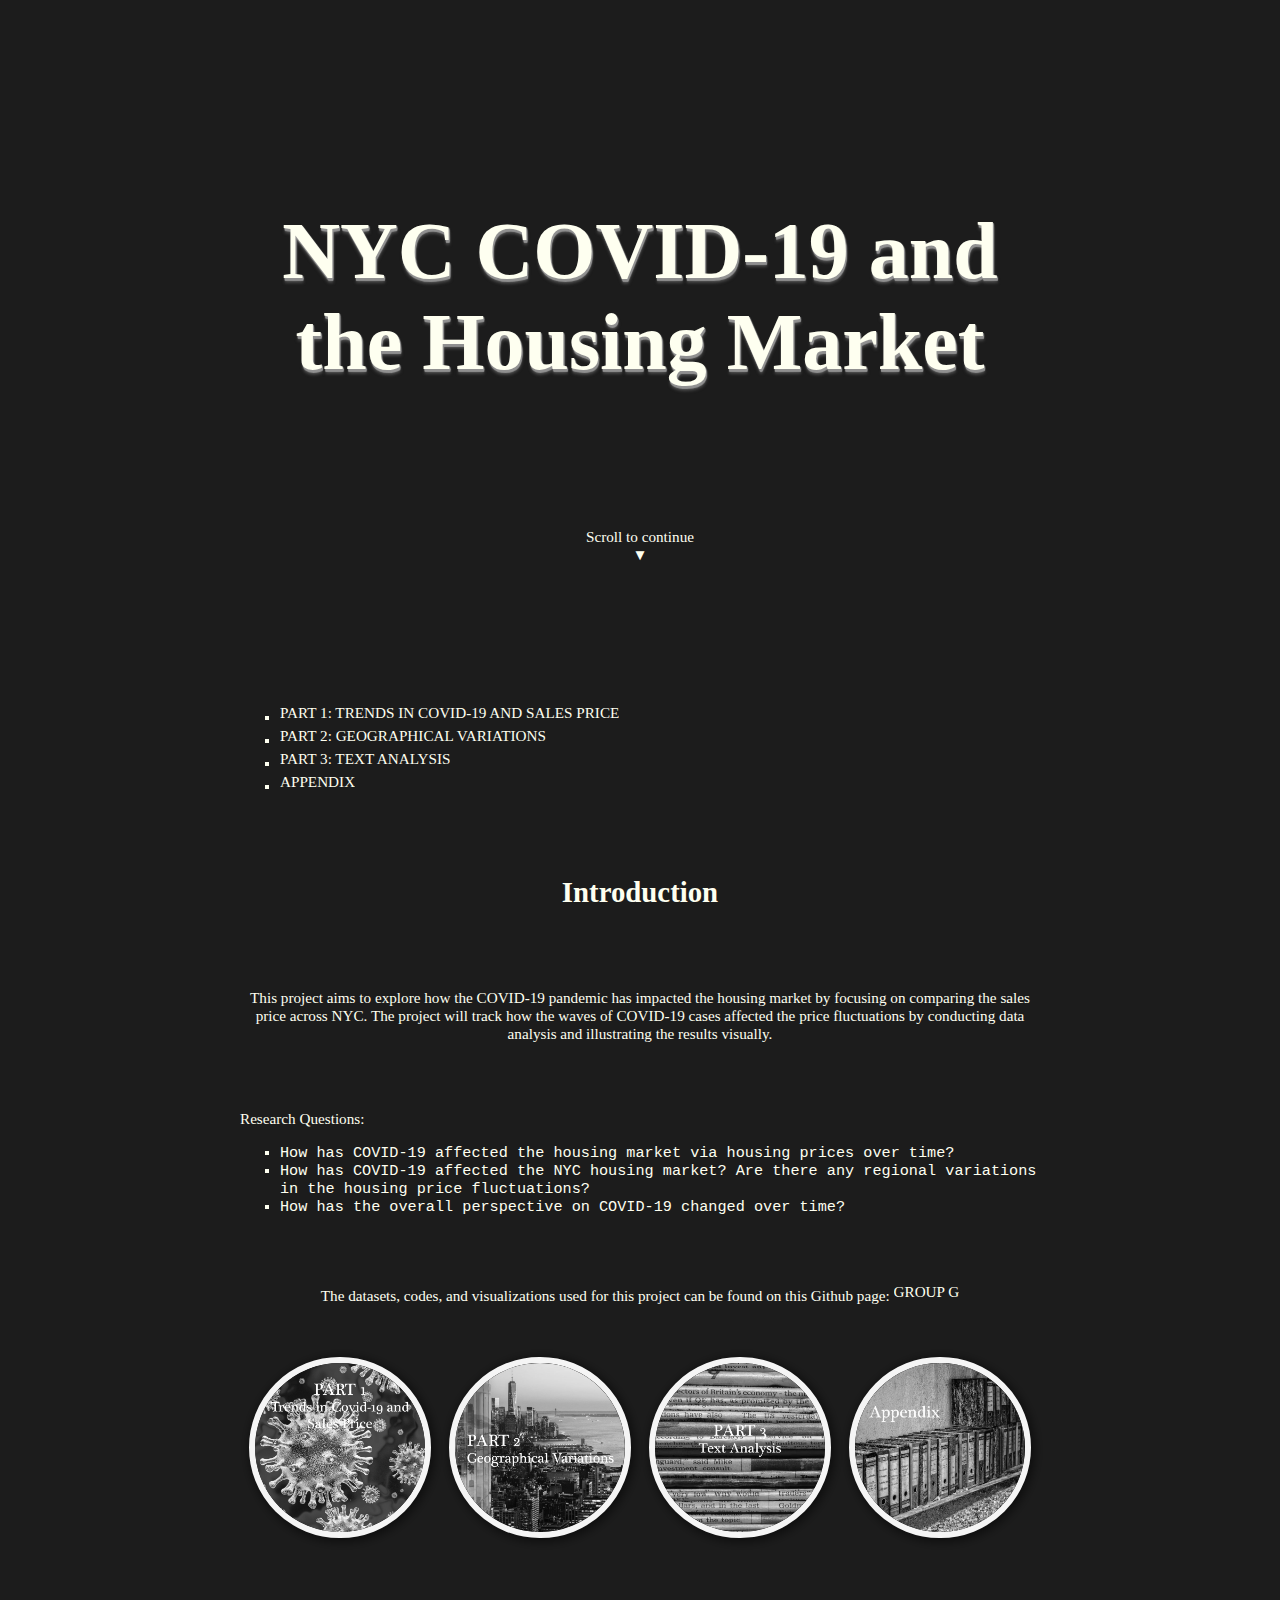
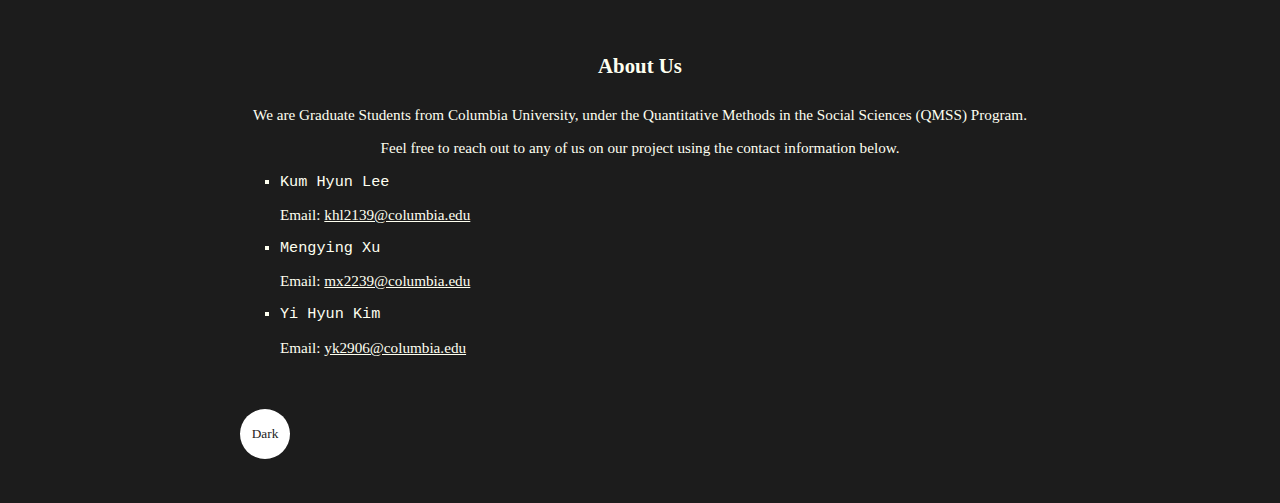
<file: index.html>
<!DOCTYPE html>
<html lang="en">
  <head>
    <meta charset="utf-8">
    <meta http-equiv="X-UA-Compatible" content="IE=edge">
    <meta name="viewport" content="width=device-width, initial-scale=1.0">
    <title>NYC COVID-19 and the Housing Market</title>
    <link rel="stylesheet" href="styles.css">    
  </head><br>
  </br><br></br><br></br><br></br>
  <body class = "dark-theme">
    <div id="page-wrap" class="disable-select">
    <h1 style="text-align: center">NYC COVID-19 and the Housing Market</h1><br></br><br></br>
    <p style="text-align:center">Scroll to continue<br>▼</p><br></br><br></br><br></br>
    <ol>
      <li class="list"><a href="part1.html" class="button" id="style-2" data-replace="Part 1: Trends in COVID-19 and Sales Price"><span>Part 1: Trends in Covid-19 and Sales Price</span></a></li>
      <li class="list"><a href="part2.html" class="button" id="style-2" data-replace="Part 2: Geographical Variations"><span>Part 2: Geographical Variations</span></a></li>
      <li class="list"><a href="part3.html" class="button" id="style-2" data-replace="Part 3: Text Analysis"><span>Part 3: Text Analysis</span></a></li>
      <li class="list"><a href="part4.html" class="button" id="style-2" data-replace="Appendix"><span>Appendix</span></a></li>
    </ol>
    <br></br><h3 style="text-align: center">Introduction</h3><br></br>
    <p style="text-align: center">This project aims to explore how the COVID-19 pandemic has impacted the housing market by focusing on comparing the sales price across NYC. The project will track how the waves of COVID-19 cases affected the price fluctuations by conducting data analysis and illustrating the results visually.</p><br></br>
    <p>Research Questions:</p>
    <ul>
        <li class="list">How has COVID-19 affected the housing market via housing prices over time?</li>
        <li class="list">How has COVID-19 affected the NYC housing market? Are there any regional variations in the housing price fluctuations?</li>
        <li class="list">How has the overall perspective on COVID-19 changed over time?</li>
    </ul>
    <br></br>
    <p style="text-align: center">The datasets, codes, and visualizations used for this project can be found on this Github page: <a href="https://github.com/QMSS-G5063-2022/Group_G_Covid_Housing_Prices" class="button" id="style-2" data-replace="Group G"><span>Group G</span></a></p>
    <br></br>
    <center><div class="row">
      <div class="column">
        <a href="part1.html"><div class="container"><img src="Visualizations/tn1-01.png" width="85%"></div></a>
      </div>
      <div class="column">
        <a href="part2.html"><div class="container"><img src="Visualizations/tn2-01.png" width="85%"></div></a>
      </div>
      <div class="column">
        <a href="part3.html"><div class="container"><img src="Visualizations/tn3-01.png" width="85%"></div></a>
      </div>
      <div class="column">
        <a href="part4.html"><div class="container"><img src="Visualizations/tn4-01.png" width="85%"></div></a>
      </div>
    </div></center>
    <br></br><br></br>
    <h4 style="text-align: center">About Us</h4>
    <p style="text-align: center">We are Graduate Students from Columbia University, under the Quantitative Methods in the Social Sciences (QMSS) Program.</p>
    <p style="text-align: center">Feel free to reach out to any of us on our project using the contact information below.</p>
    <ul>
    <li class="list">Kum Hyun Lee</li>
    <p>Email: <a href="mailto:khl2139@columbia.edu">khl2139@columbia.edu</a></p>
    <li class="list">Mengying Xu</li>
    <p>Email: <a href="mailto:mx2238@columbia.edu">mx2239@columbia.edu</a></p>
    <li class="list">Yi Hyun Kim</li>
    <p>Email: <a href="mailto:yk2906@columbia.edu">yk2906@columbia.edu</a></p>
    </ul>
    <br></br>
    <div>
        <button class="btn">Dark</button>
      </div>
    <script src="config.js"></script>
    <noscript>You need to enable JavaScript to view the full site.</noscript>
    </div>
  </body><br></br>
</html>
</file>
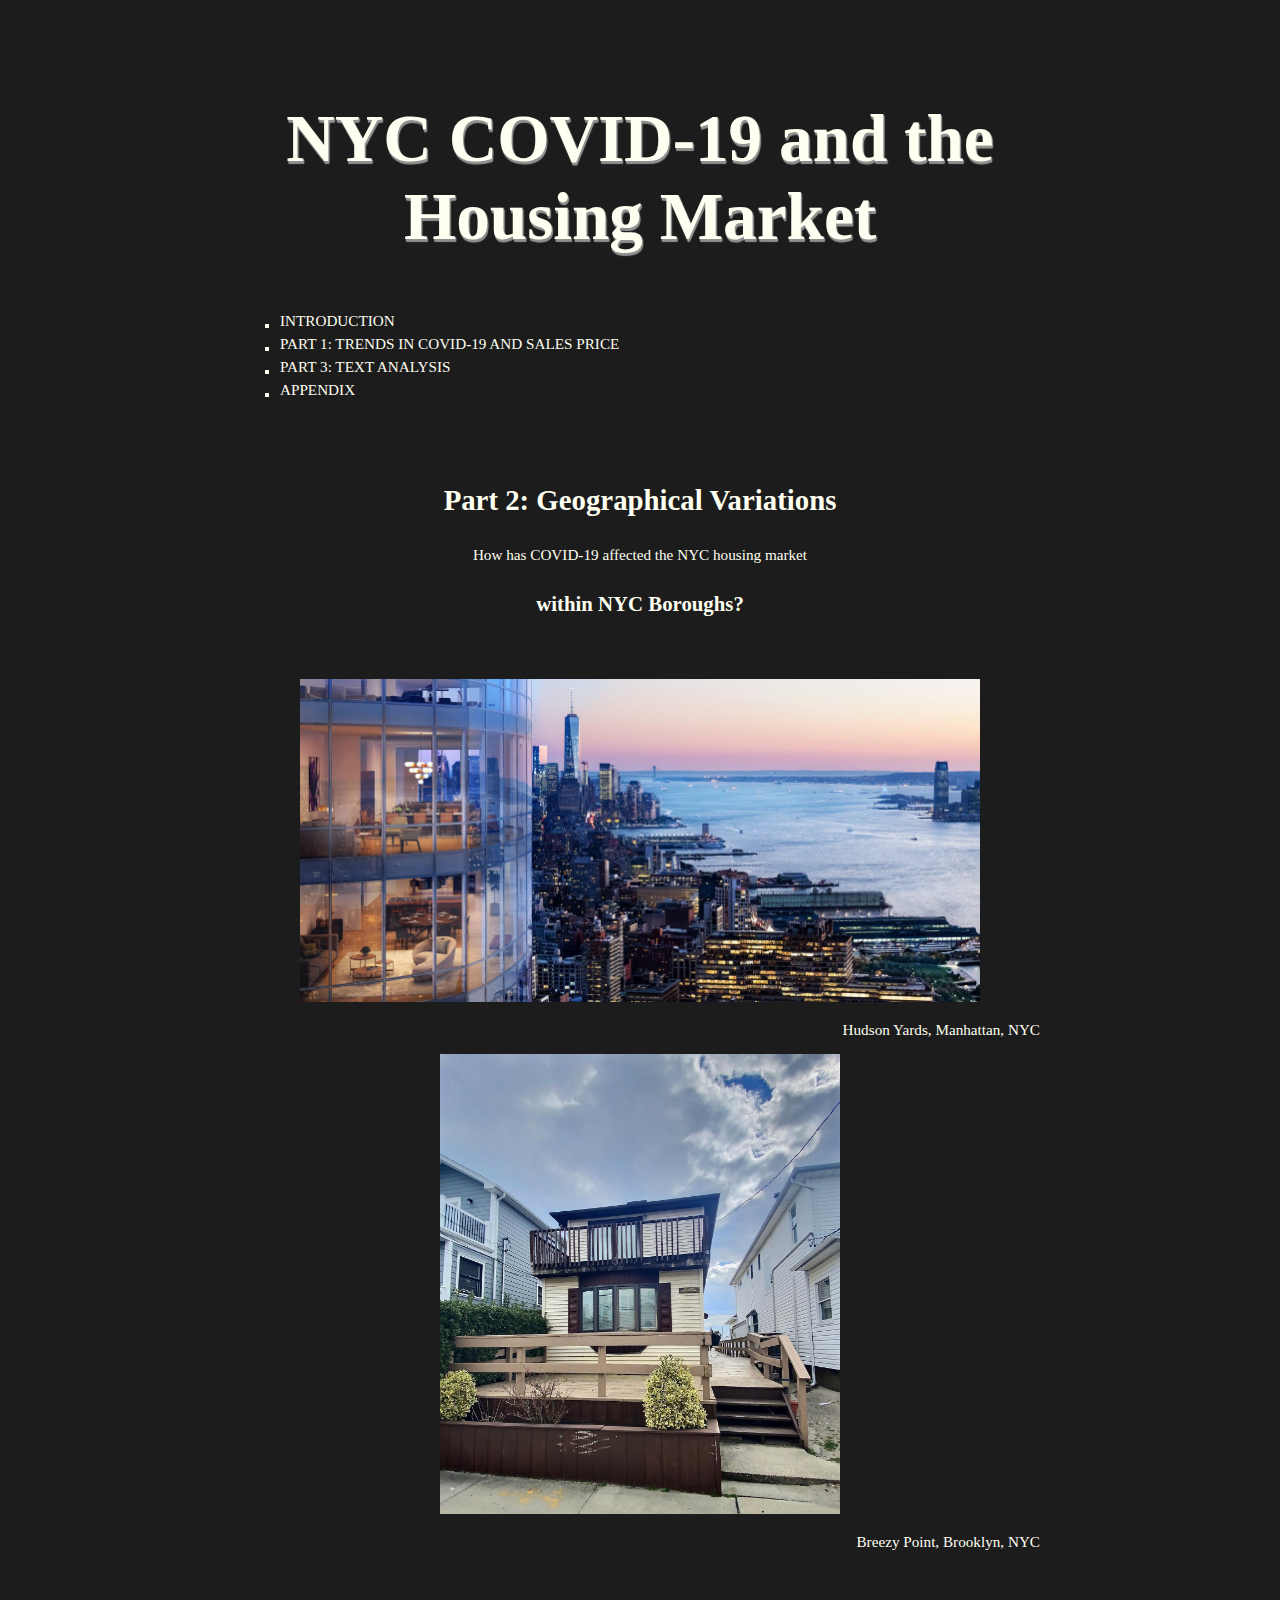
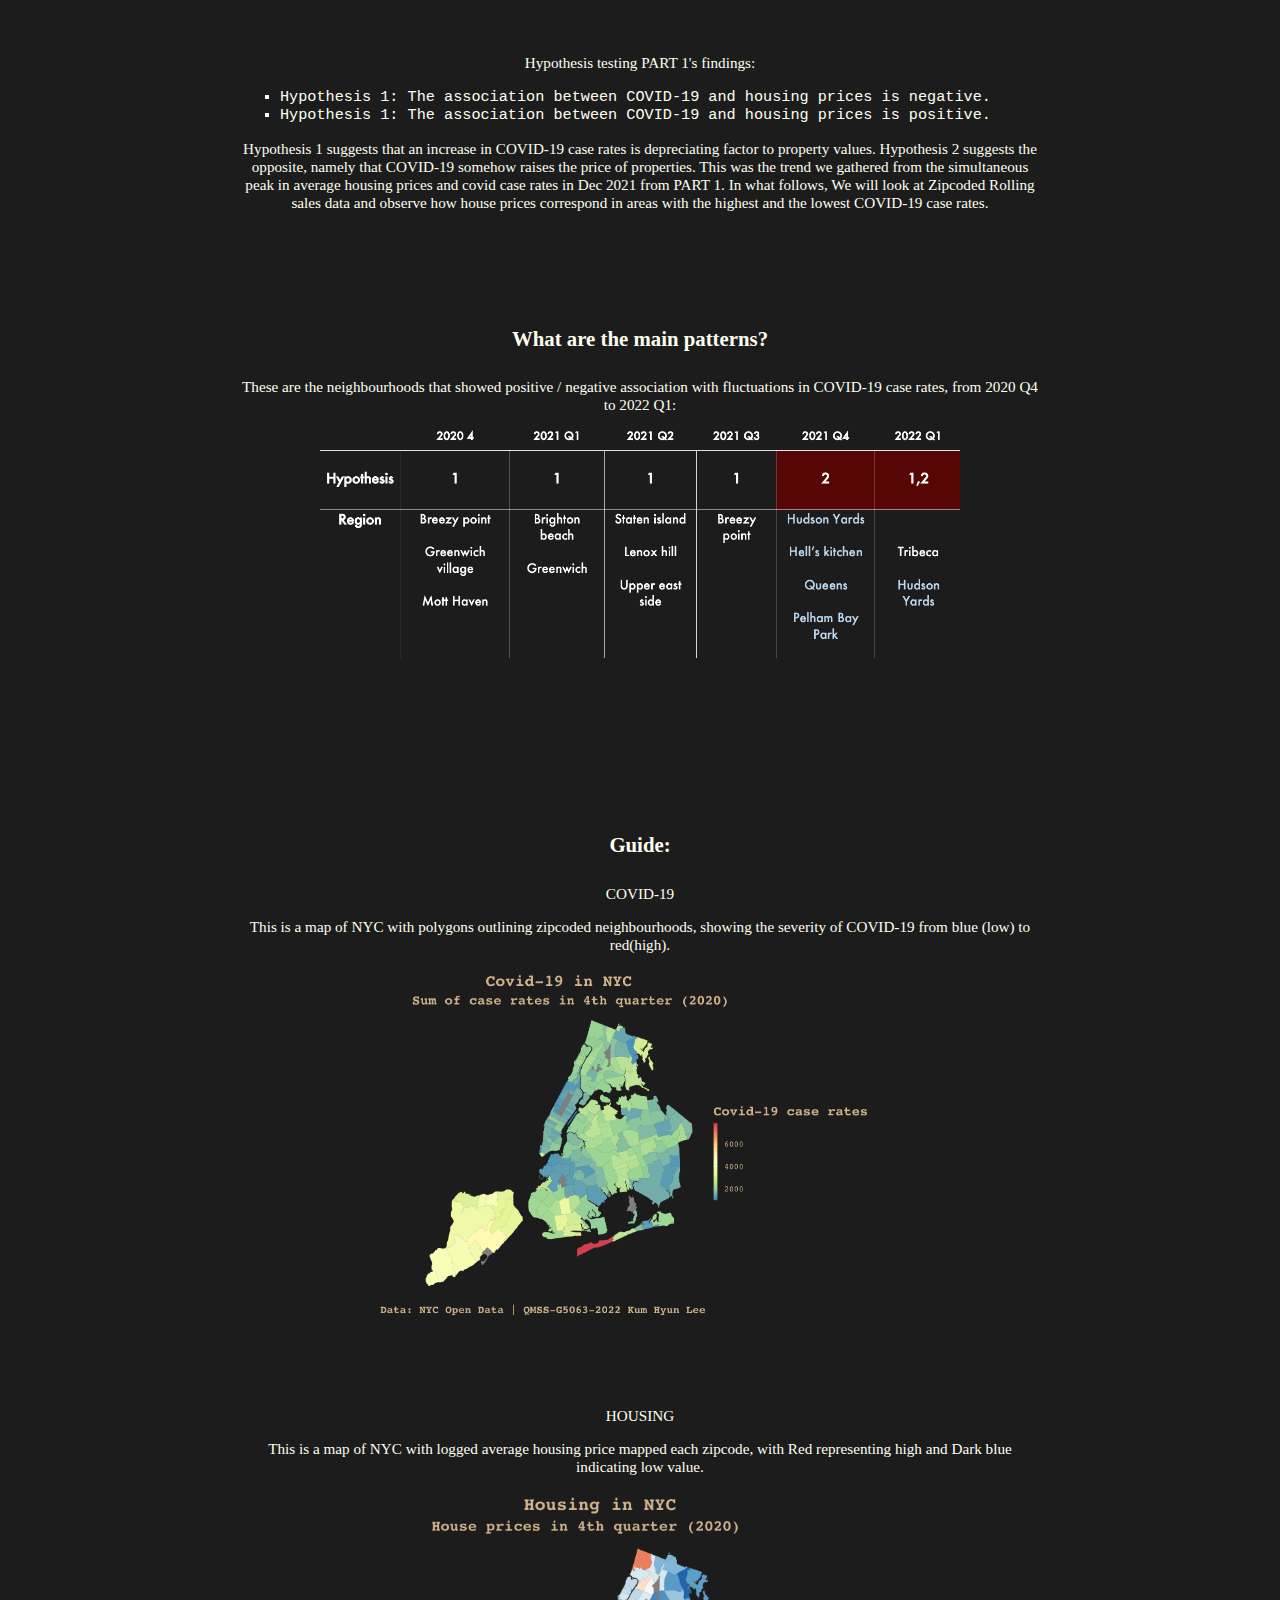
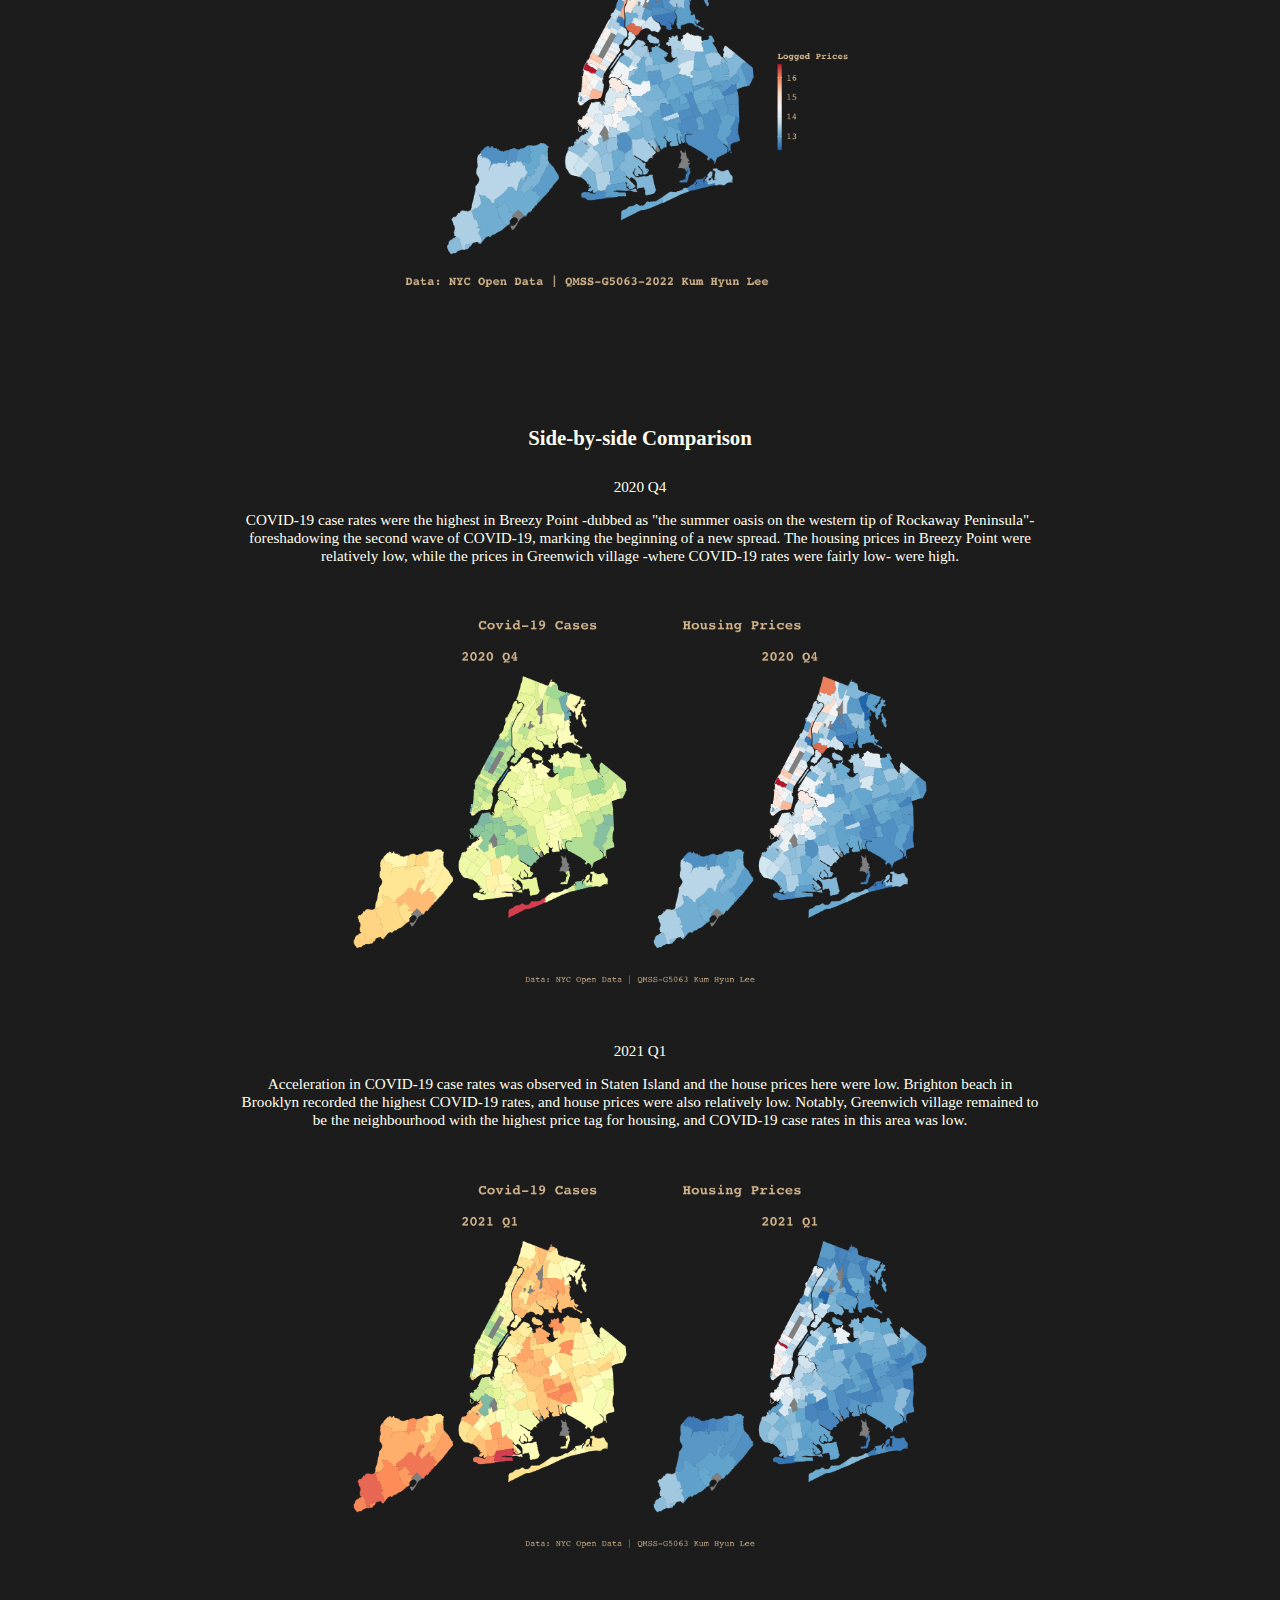
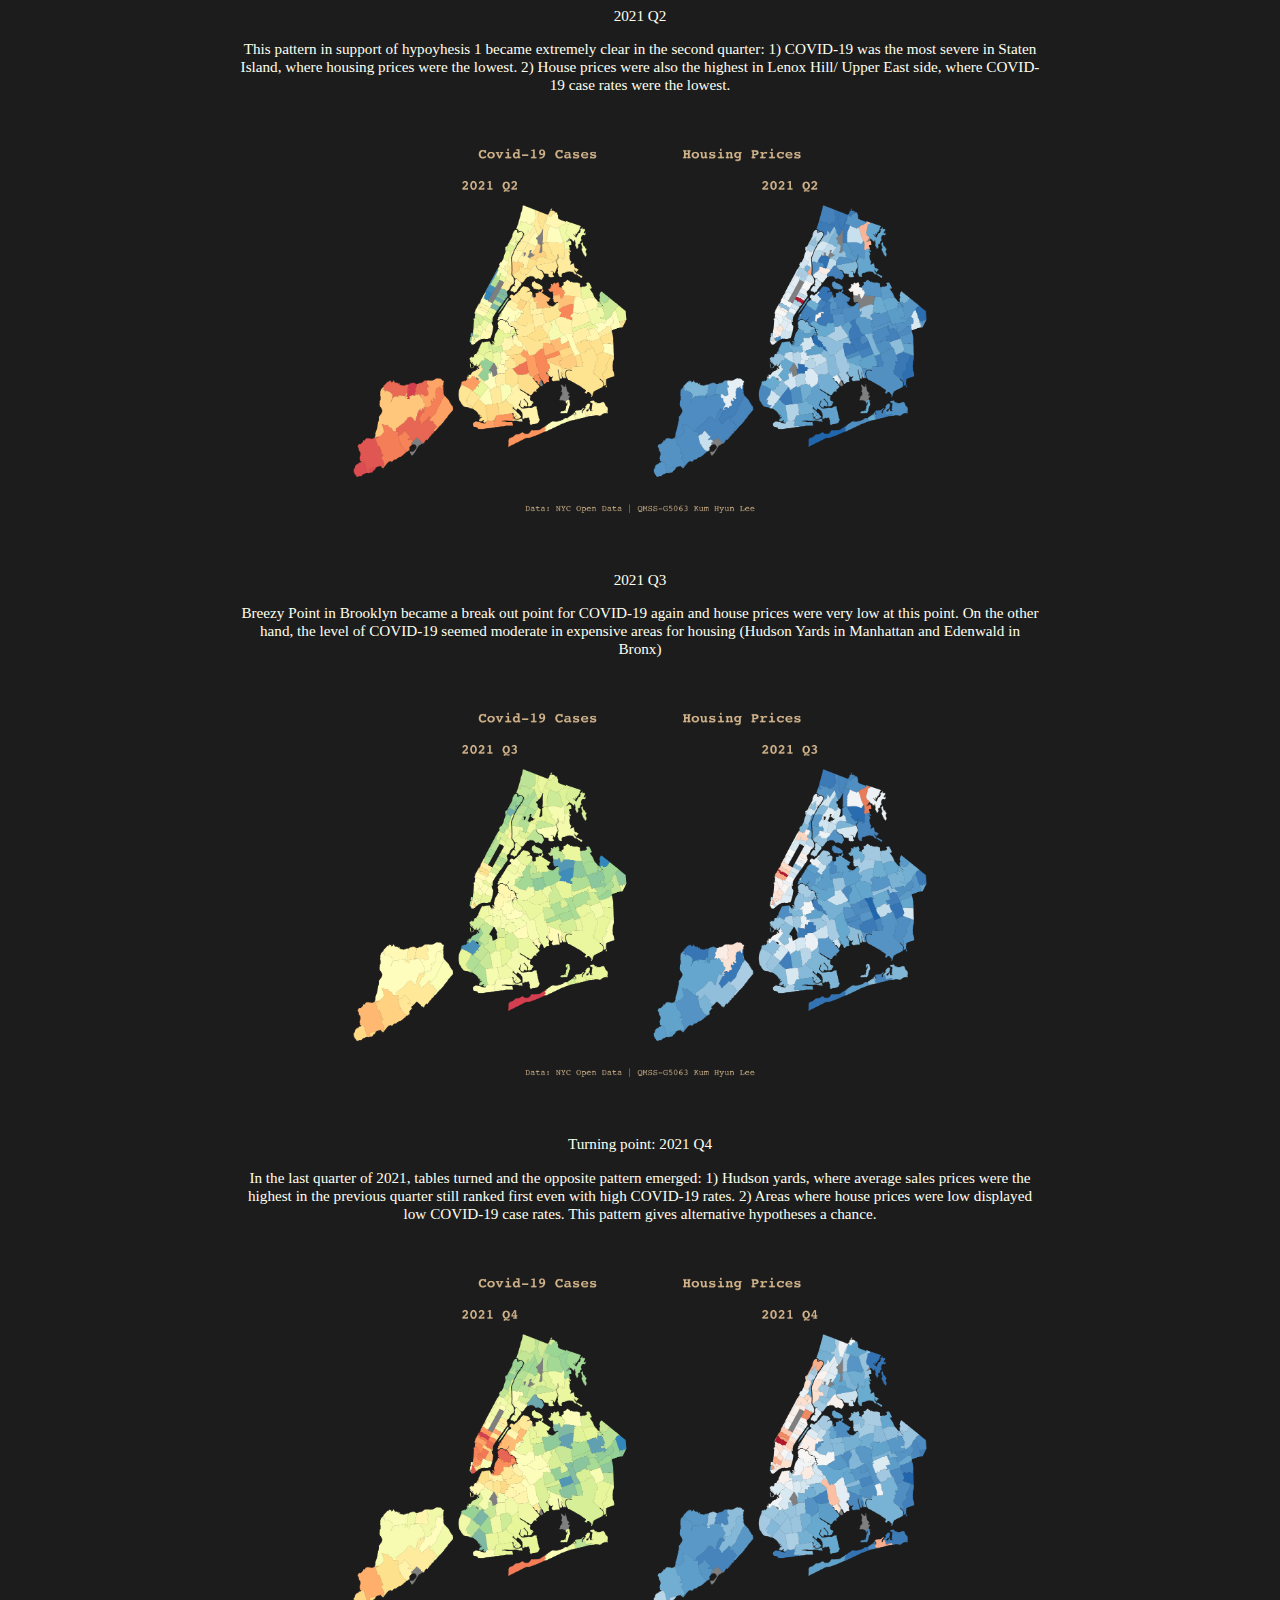
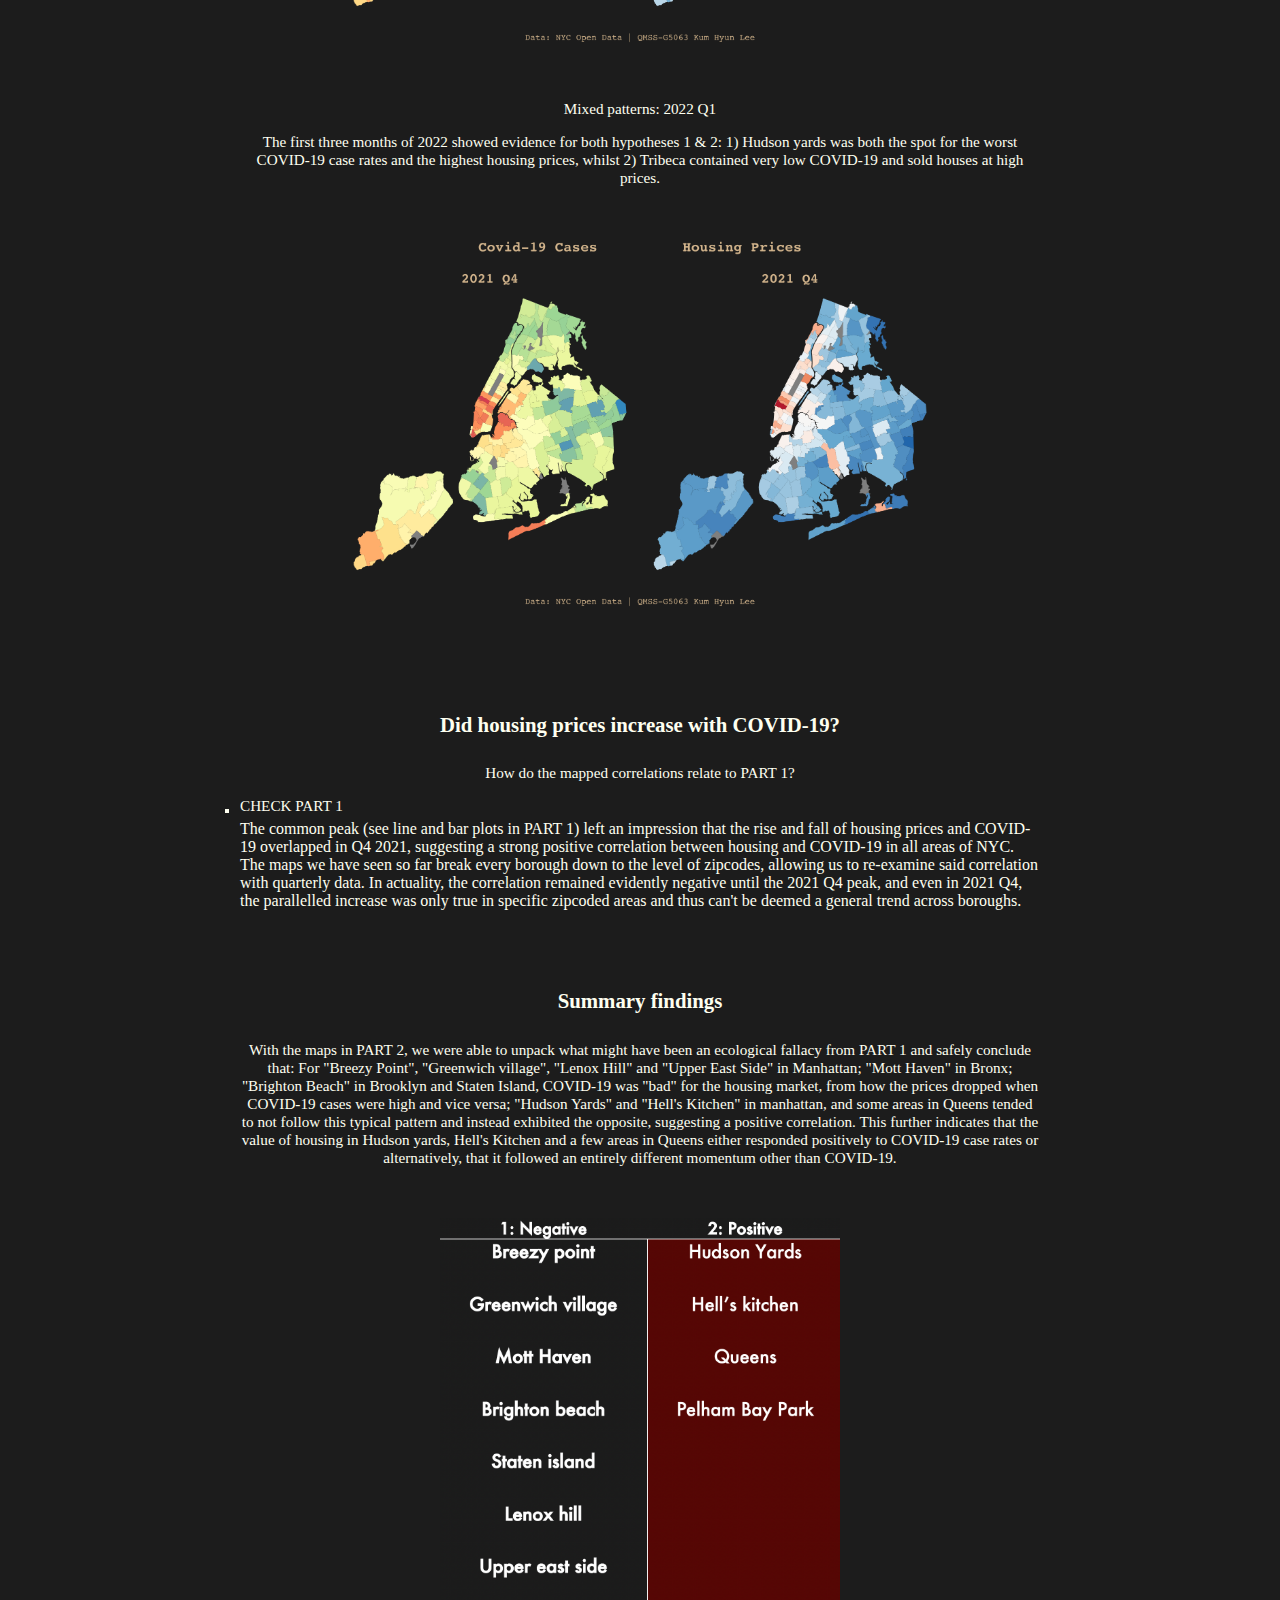
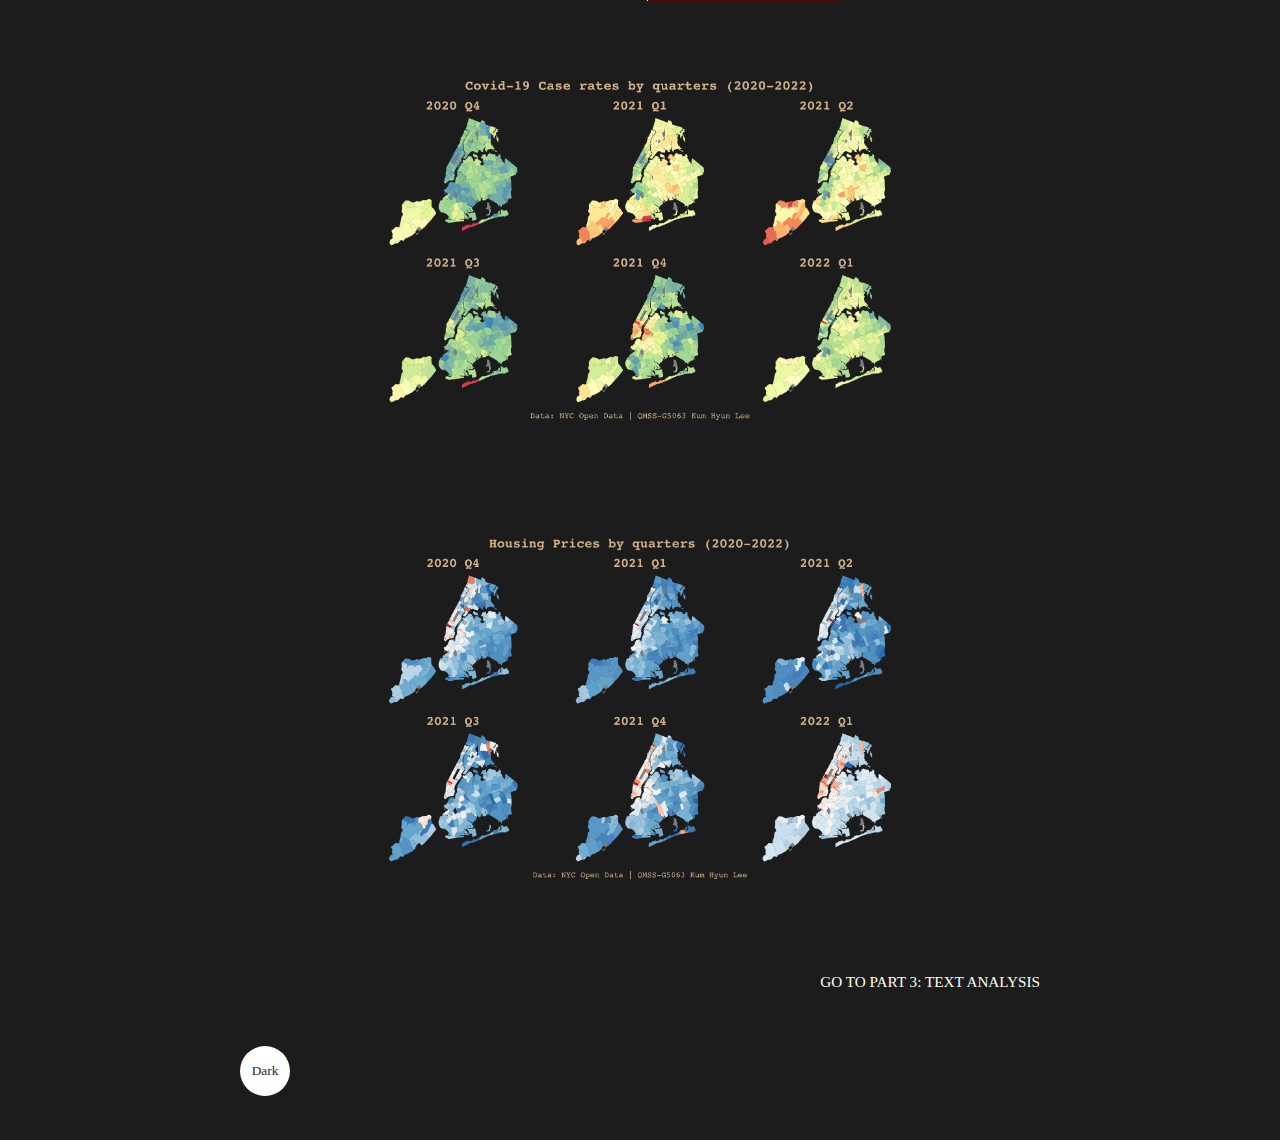
<file: part2.html>
<!DOCTYPE html>
<html lang="en">
  <head>
    <meta charset="utf-8">
    <meta http-equiv="X-UA-Compatible" content="IE=edge">
    <meta name="viewport" content="width=device-width, initial-scale=1.0">
    <title>NYC COVID-19 and the Housing Market</title>
    <link rel="stylesheet" href="styles.css">
  </head><br></br>
  <body class = "dark-theme">
    <div id="page-wrap" class="disable-select">
      <h2 style="text-align: center"><a href="index.html" style="text-decoration:none">NYC COVID-19 and the Housing Market</a></h2>
    <ol>
      <li class="list"><a href="index.html" class="button" id="style-2" data-replace="Introduction"><span>Introduction</span></a></li>
      <li class="list"><a href="part1.html" class="button" id="style-2" data-replace="Part 1: Trends in COVID-19 and Sales Price"><span>Part 1: Trends in Covid-19 and Sales Price</span></a></li>
      <li class="list"><a href="part3.html" class="button" id="style-2" data-replace="Part 3: Text Analysis"><span>Part 3: Text Analysis</span></a></li>
      <li class="list"><a href="part4.html" class="button" id="style-2" data-replace="Appendix"><span>Appendix</span></a></li>
    </ol><br></br>
    <h3 style="text-align: center">Part 2: Geographical Variations</h3>
    <p style="text-align:center"> How has COVID-19 affected the NYC housing market  </p>    
    <h4 style="text-align: center"> within NYC Boroughs?</h4>


    <br></br>

    <center><img src="Visualizations/hudson.jpeg" width="85%" class="center"></center>
    <p style="text-align: right"> Hudson Yards, Manhattan, NYC </p>
    <center><img src="Visualizations/breeze.jpeg" width="50%" class="center"></center>
    <p style="text-align: right"> Breezy Point, Brooklyn, NYC </p>
    <br></br>
    <br></br>

    <p style="text-align: center"> Hypothesis testing PART 1's findings: </p>
    <ul>
        <li class="list">Hypothesis 1: The association between COVID-19 and housing prices is negative.</li>
        <li class="list">Hypothesis 1: The association between COVID-19 and housing prices is positive.</li>
    </ul>
    <p style="text-align: center">Hypothesis 1 suggests that an increase in COVID-19 case rates is depreciating factor
       to property values. Hypothesis 2 suggests the opposite, namely that COVID-19 somehow raises the price of properties.
       This was the trend we gathered from the simultaneous peak in average housing prices and covid case rates in Dec 2021 from PART 1.
      In what follows, We will look at Zipcoded Rolling sales data and observe how house prices correspond in areas with the highest and the lowest COVID-19 case rates.</p>
    <br></br>
    <br></br>
    <h4 style="text-align: center"> What are the main patterns?</h4>

    <p style="text-align: center"> These are the neighbourhoods that showed positive / negative association with fluctuations in COVID-19 case rates,
    from 2020 Q4 to 2022 Q1: </p>
    <center><img src="Visualizations/table2.png" width="80%" height="auto" class="center"></center><br></br>
    <br></br>
    <br></br>
    <br></br>
    <h4 style="text-align: center"> Guide: </h4>
    <p style="text-align: center"> COVID-19 </p>
    <p style="text-align: center"> This is a map of NYC with polygons outlining zipcoded neighbourhoods, 
      showing the severity of COVID-19 from blue (low) to red(high). </p>
    <center><img src="Visualizations/Covid_Q42020.png" width="70%" height="auto" class="center"></center><br></br>

    <br></br>
    <p style="text-align: center"> HOUSING </p>
    <p style="text-align: center"> This is a map of NYC with logged average housing price mapped each zipcode, 
      with Red representing high and Dark blue indicating low value.  </p>
    <center><img src="Visualizations/tan1.png" width="80%" height="auto" class="center"></center><br></br>

<br></br>
<br></br>
    <h4 style="text-align: center"> Side-by-side Comparison</h4>
    <p style="text-align: center"> 2020 Q4 </p>
    <p style="text-align: center"> COVID-19 case rates were the highest in Breezy Point -dubbed as "the summer oasis on the western tip of 
      Rockaway Peninsula"- foreshadowing the second wave of COVID-19, marking the beginning of a new spread.
      The housing prices in Breezy Point were relatively low, while the prices in Greenwich village
      -where COVID-19 rates were fairly low- were high. </p><br></br>
    <center><img src="Visualizations/Q42020_tan.png" width="75%" class="center"></center>
      <br></br>
      <p style="text-align: center"> 2021 Q1 </p>
      <p style="text-align: center"> Acceleration in COVID-19 case rates was observed in Staten Island and the house prices here were low. Brighton
      beach in Brooklyn recorded the highest COVID-19 rates, and house prices were also relatively low. Notably, Greenwich village remained to be the
      neighbourhood with the highest price tag for housing, and COVID-19 case rates in this area was low.</p><br></br>
      <center><img src="Visualizations/Q12021_tan.png" width="75%" class="center"></center>
        <br></br>
      <p style="text-align: center"> 2021 Q2 </p>
      <p style="text-align: center"> This pattern in support of hypoyhesis 1 became extremely clear in the second quarter:
      1) COVID-19 was the most severe in Staten Island, where housing prices were the lowest.  2) House prices were also the highest in Lenox Hill/ Upper
        East side, where COVID-19 case rates were the lowest.</p><br></br>
      <center><img src="Visualizations/Q22021_tan.png" width="75%" class="center"></center>
        <br></br>
        <p style="text-align: center"> 2021 Q3 </p>
        <p style="text-align: center"> Breezy Point in Brooklyn became a break out point for COVID-19 again and house prices were very low at this point. 
        On the other hand, the level of COVID-19 seemed moderate in expensive areas for housing (Hudson Yards in Manhattan and Edenwald in Bronx)</p><br></br>
        <center><img src="Visualizations/Q32021_tan.png" width="75%" class="center"></center>
          <br></br>
      <p style="text-align: center"> Turning point: 2021 Q4 </p>
      <p style="text-align: center"> In the last quarter of 2021, tables turned and the opposite pattern emerged: 1) Hudson yards,
      where average sales prices were the highest in the previous quarter still ranked first even with high COVID-19 rates. 2) 
      Areas where house prices were low displayed low COVID-19 case rates. This pattern gives alternative hypotheses a chance.</p><br></br>
      <center><img src="Visualizations/Q42021_tan.png" width="75%" class="center"></center>
      <br></br>
      <p style="text-align: center"> Mixed patterns: 2022 Q1 </p>
      <p style="text-align: center"> The first three months of 2022 showed evidence for both hypotheses 1 & 2: 
      1) Hudson yards was both the spot for the worst COVID-19 case rates and the highest housing prices,   
      whilst 2) Tribeca contained very low COVID-19 and sold houses at high prices.</p><br></br>
      <center><img src="Visualizations/Q42021_tan.png" width="75%" class="center"></center>
      <br></br>
      <br></br>
      <h4 style="text-align: center"> Did housing prices increase with COVID-19? </h4>
      <p style="text-align: center"> How do the mapped correlations relate to PART 1?
        <li class="list"><a href="part1.html" class="button" id="style-2" data-replace="Part 1: Trends in Covid-19 and Sales Price"><span>check PART 1 </span></a></li>
        The common peak (see line and bar plots in PART 1) left an impression that the rise and fall of housing prices and COVID-19 
        overlapped in Q4 2021, suggesting a strong positive correlation between housing and COVID-19 in all areas of 
        NYC. The maps we have seen so far break every borough down to the level of zipcodes, allowing us to re-examine said 
        correlation with quarterly data. In actuality, the correlation remained evidently negative until the 2021 Q4 peak, and even in 2021 Q4,
        the parallelled increase was only true in specific zipcoded areas and thus can't be deemed a general trend across boroughs. </p><br></br>

        <h4 style="text-align: center"> Summary findings </h4>

        <p style="text-align: center"> With the maps in PART 2, we were able to unpack what might have been an ecological fallacy from PART 1 and safely conclude that:
        For "Breezy Point", "Greenwich village", "Lenox Hill" and "Upper East Side" in 
      Manhattan; "Mott Haven" in  Bronx; "Brighton Beach" in Brooklyn and Staten Island, COVID-19 was "bad" for the housing market, from how the 
      prices dropped when COVID-19 cases were high and vice versa; "Hudson Yards" and "Hell's Kitchen" in manhattan, 
    and some areas in Queens tended to not follow this typical pattern and instead exhibited the opposite, suggesting a positive correlation.
    This further indicates that the value of housing in Hudson yards,  Hell's Kitchen and a few areas in Queens either responded positively to COVID-19 case rates
    or alternatively, that it followed an entirely different momentum other than COVID-19.</p><br></br>
    <center><img src="Visualizations/table3.png" width="50%" class="center"></center>

    <br></br>
    <br></br>

    <center><img src="Visualizations/covid_all6.png" width="70%" height="auto" class="center"></center><br></br>
    <br></br>
    <br></br>
    <center><img src="Visualizations/housing_all6_tan.png" width="70%" height="auto" class="center"></center><br></br>
    
    <br></br>
    <p style="text-align: right"><a href="part3.html" class="button" id="style-2" data-replace="GO TO Part 3: Text Analysis"><span>GO TO Part 3: Text Analysis</span></a></p>
    <br></br>
    <div>
        <button class="btn">Dark</button>
      </div>
    <script src="config.js"></script>
    <noscript>You need to enable JavaScript to view the full site.</noscript>
    </div>
  </body><br></br>
</html>
</file>
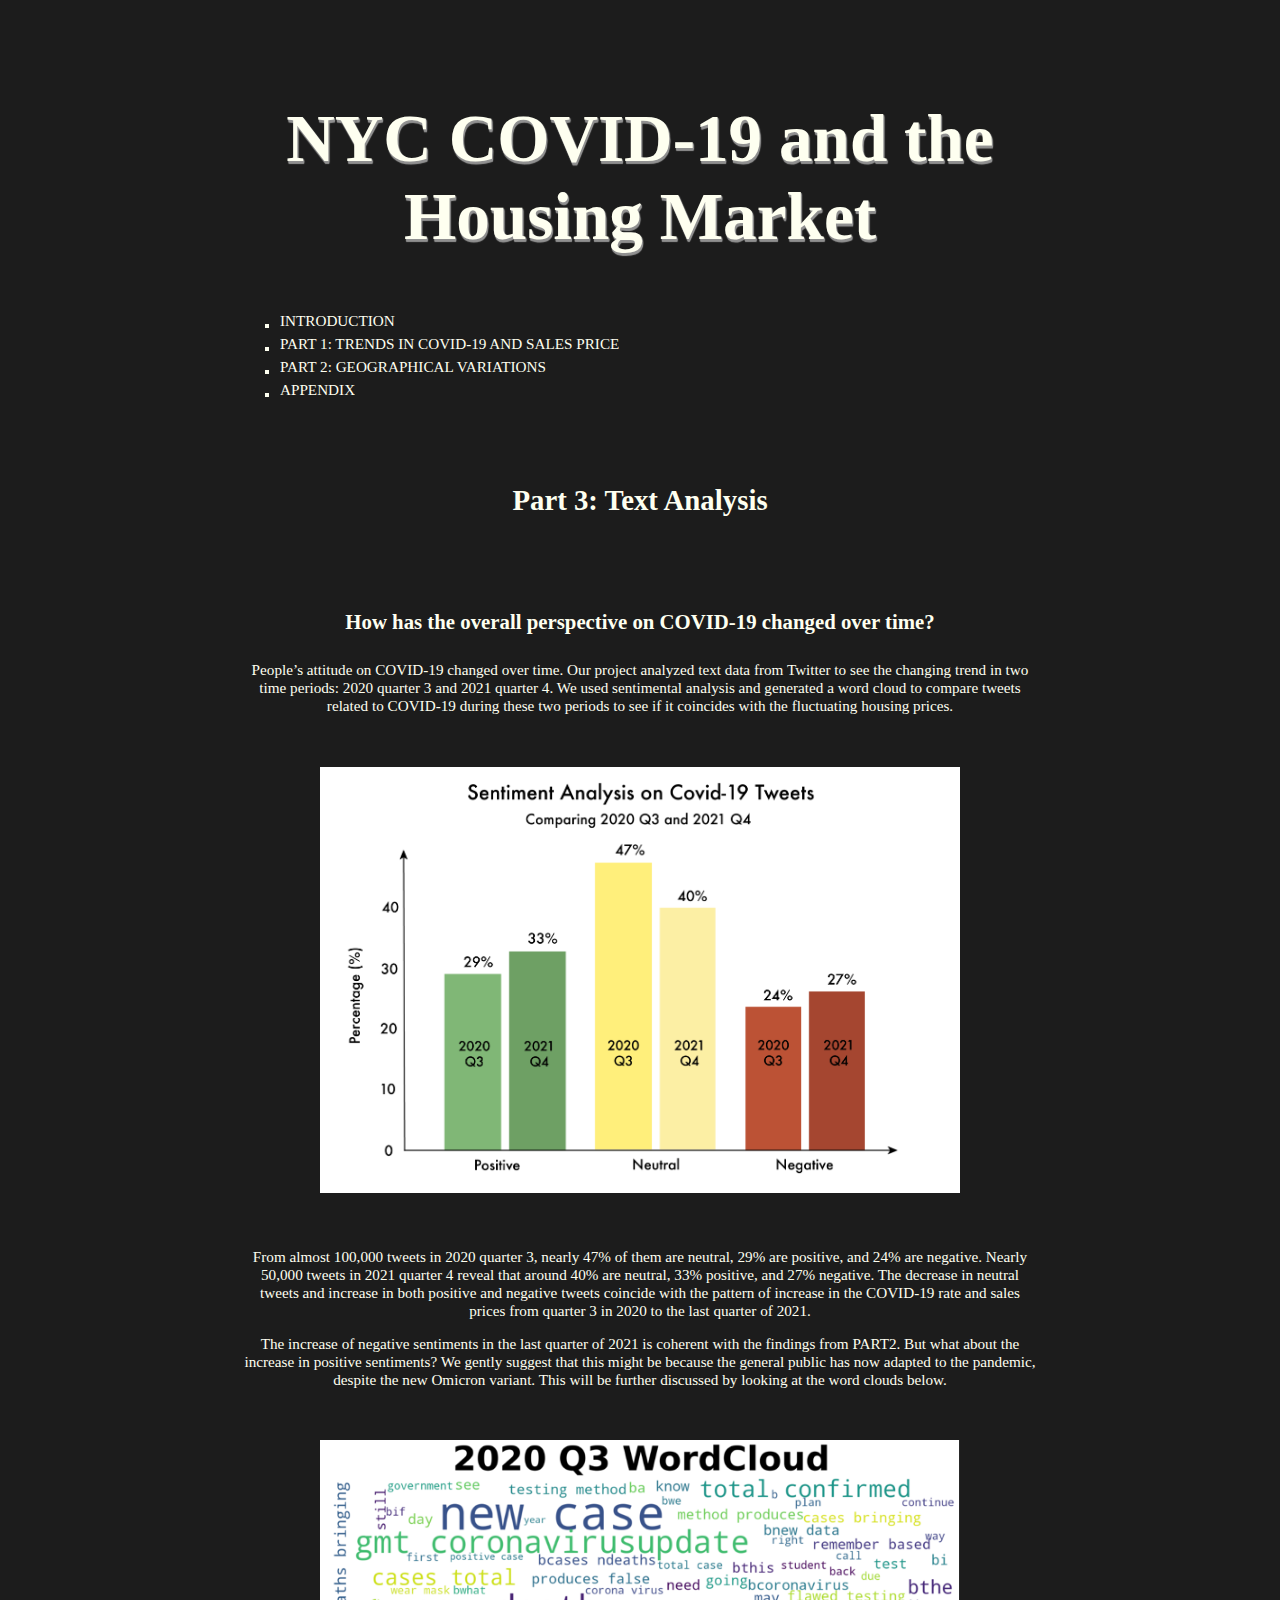
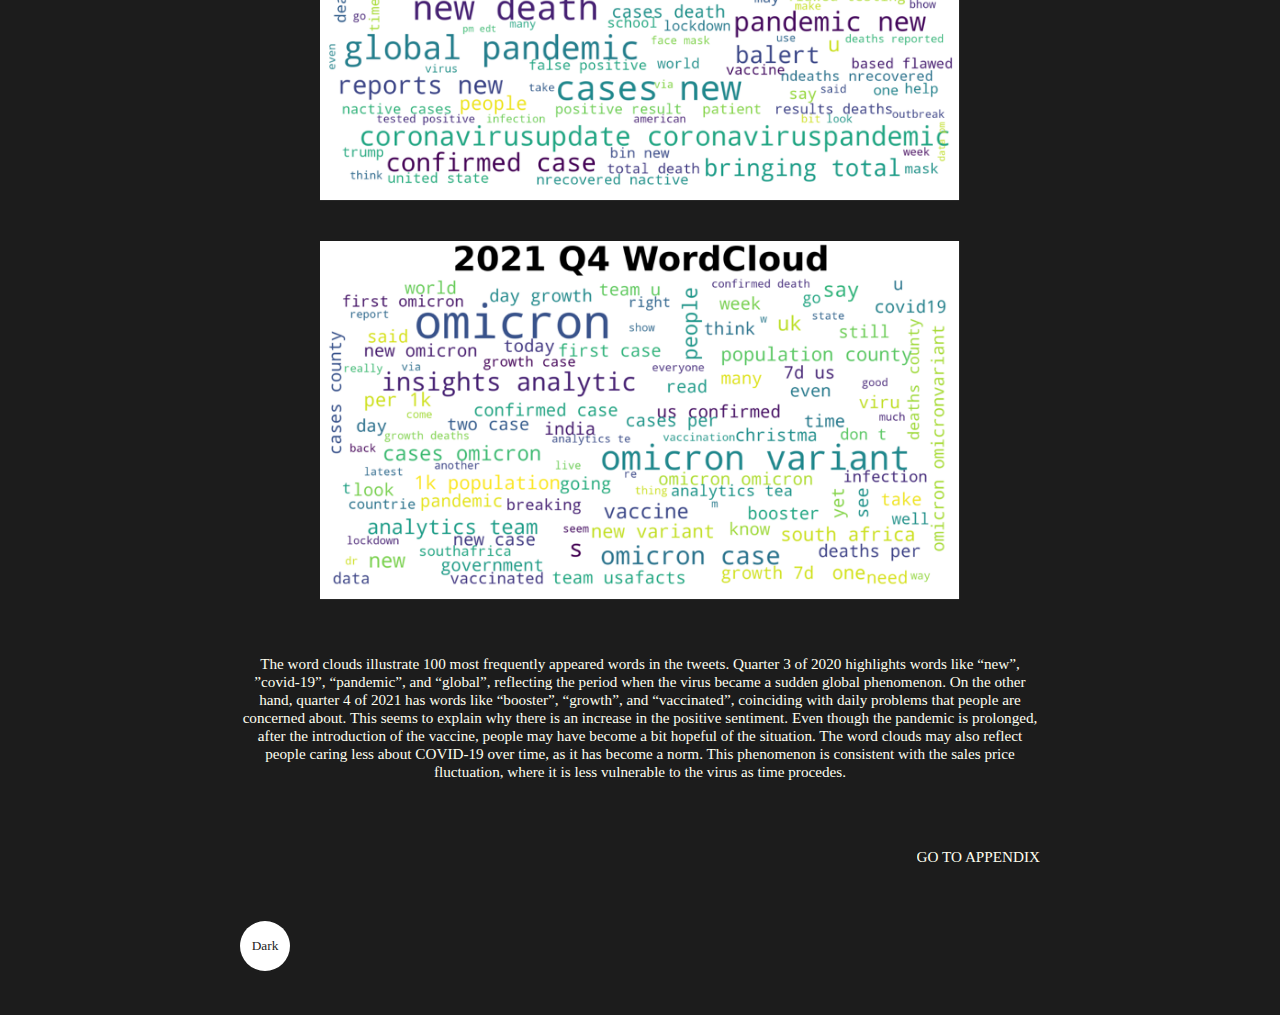
<file: part3.html>
<!DOCTYPE html>
<html lang="en">
  <head>
    <meta charset="utf-8">
    <meta http-equiv="X-UA-Compatible" content="IE=edge">
    <meta name="viewport" content="width=device-width, initial-scale=1.0">
    <title>NYC COVID-19 and the Housing Market</title>
    <link rel="stylesheet" href="styles.css">
  </head><br></br>
  <body class = "dark-theme">
    <div id="page-wrap" class="disable-select">
      <h2 style="text-align: center"><a href="index.html" style="text-decoration:none">NYC COVID-19 and the Housing Market</a></h2>
    <ol>
      <li class="list"><a href="index.html" class="button" id="style-2" data-replace="Introduction"><span>Introduction</span></a></li>
      <li class="list"><a href="part1.html" class="button" id="style-2" data-replace="Part 1: Trends in COVID-19 and Sales Price"><span>Part 1: Trends in Covid-19 and Sales Price</span></a></li>
      <li class="list"><a href="part2.html" class="button" id="style-2" data-replace="Part 2: Geographical Variations"><span>Part 2: Geographical Variations</span></a></li>
      <li class="list"><a href="part4.html" class="button" id="style-2" data-replace="Appendix"><span>Appendix</span></a></li>
    </ol><br></br>
    <h3 style="text-align: center">Part 3: Text Analysis</h3><br></br>
    <h4 style="text-align: center">How has the overall perspective on COVID-19 changed over time?</h4>
    <p style="text-align: center">People’s attitude on COVID-19 changed over time. Our project analyzed text data from Twitter to see the changing trend in two time periods: 2020 quarter 3 and 2021 quarter 4. We used sentimental analysis and generated a word cloud to compare tweets related to COVID-19 during these two periods to see if it coincides with the fluctuating housing prices.</p>
    <br></br>
    <center><img src="Visualizations/sentiment.png" width="80%" class="center"></center>
    <br></br>
    <p style="text-align: center">From almost 100,000 tweets in 2020 quarter 3, nearly 47% of them are neutral, 29% are positive, and 24% are negative. Nearly 50,000 tweets in 2021 quarter 4 reveal that around 40% are neutral, 33% positive, and 27% negative. The decrease in neutral tweets and increase in both positive and negative tweets coincide with the pattern of increase in the COVID-19 rate and sales prices from quarter 3 in 2020 to the last quarter of 2021.</p>
    <p style="text-align: center">The increase of negative sentiments in the last quarter of 2021 is coherent with the findings from PART2. But what about the increase in positive sentiments? We gently suggest that this might be because the general public has now adapted to the pandemic, despite the new Omicron variant. This will be further discussed by looking at the word clouds below.</p>
    <br></br>
    <center><img src="Visualizations/cloud20q3.png" width="80%" class="center"></center>
    <br></br>
    <center><img src="Visualizations/cloud21q4.png" width="80%" class="center"></center>
    <br></br>
    <p style="text-align: center">The word clouds illustrate 100 most frequently appeared words in the tweets. Quarter 3 of 2020 highlights words like “new”, ”covid-19”, “pandemic”, and “global”, reflecting the period when the virus became a sudden global phenomenon. On the other hand, quarter 4 of 2021 has words like “booster”, “growth”, and “vaccinated”, coinciding with daily problems that people are concerned about. This seems to explain why there is an increase in the positive sentiment. Even though the pandemic is prolonged, after the introduction of the vaccine, people may have become a bit hopeful of the situation. The word clouds may also reflect people caring less about COVID-19 over time, as it has become a norm. This phenomenon is consistent with the sales price fluctuation, where it is less vulnerable to the virus as time procedes.</p>
    <br></br>
    <p style="text-align: right"><a href="part4.html" class="button" id="style-2" data-replace="GO TO Appendix"><span>GO TO Appendix</span></a></p>
    <br></br>
    <div>
        <button class="btn">Dark</button>
      </div>
    <script src="config.js"></script>
    <noscript>You need to enable JavaScript to view the full site.</noscript>
    </div>
  </body><br></br>
</html>
</file>
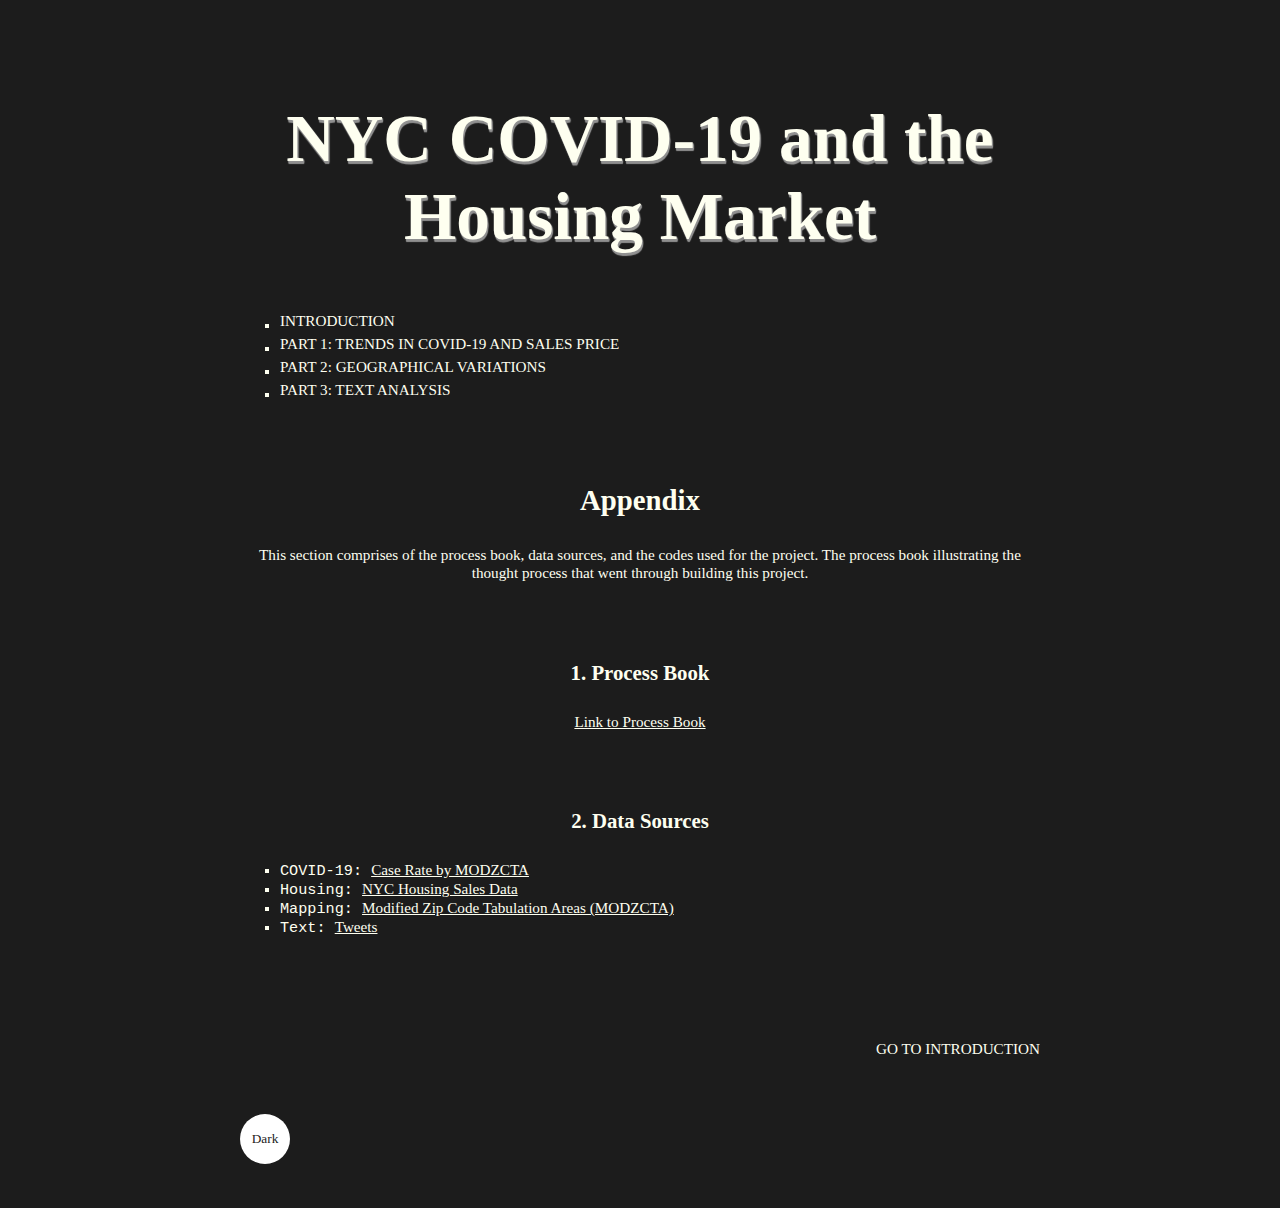
<file: part4.html>
<!DOCTYPE html>
<html lang="en">
  <head>
    <meta charset="utf-8">
    <meta http-equiv="X-UA-Compatible" content="IE=edge">
    <meta name="viewport" content="width=device-width, initial-scale=1.0">
    <title>NYC COVID-19 and the Housing Market</title>
    <link rel="stylesheet" href="styles.css">
  </head><br></br>
  <body class = "dark-theme">
    <div id="page-wrap" class="disable-select">
    <h2 style="text-align: center"><a href="index.html" style="text-decoration:none">NYC COVID-19 and the Housing Market</a></h2>
    <ol>
      <li class="list"><a href="index.html" class="button" id="style-2" data-replace="Introduction"><span>Introduction</span></a></li>
      <li class="list"><a href="part1.html" class="button" id="style-2" data-replace="Part 1: Trends in COVID-19 and Sales Price"><span>Part 1: Trends in Covid-19 and Sales Price</span></a></li>
      <li class="list"><a href="part2.html" class="button" id="style-2" data-replace="Part 2: Geographical Variations"><span>Part 2: Geographical Variations</span></a></li>
      <li class="list"><a href="part3.html" class="button" id="style-2" data-replace="Part 3: Text Analysis"><span>Part 3: Text Analysis</span></a></li>
    </ol><br></br>
    <h3 style="text-align: center">Appendix</h3>
    <p style="text-align: center">This section comprises of the process book, data sources, and the codes used for the project. The process book illustrating the thought process that went through building this project.</p><br></br>
    <h4 style="text-align: center">1. Process Book</h4>
    <p style="text-align: center"><a href ="https://docs.google.com/document/d/1xeExYWJWVvAeyePif__lbE5q5tvxCoxBYs8WfAIuTLs/edit?usp=sharing" target="_blank">Link to Process Book</a></p><br></br>
    <h4 style="text-align: center">2. Data Sources</h4>
    <ul>
      <li class="list">COVID-19: <a href="https://github.com/nychealth/coronavirus-data/blob/master/trends/caserate-by-modzcta.csv" target="_blank">Case Rate by MODZCTA</a></li>
      <li class="list">Housing: <a href="https://www1.nyc.gov/site/finance/taxes/property-annualized-sales-update.page" target="_blank">NYC Housing Sales Data</a></li>
      <li class="list">Mapping: <a href="https://data.cityofnewyork.us/Health/Modified-Zip-Code-Tabulation-Areas-MODZCTA-/pri4-ifjk" target="_blank">Modified Zip Code Tabulation Areas (MODZCTA)</a></li>
      <li class="list">Text: <a href="https://github.com/QMSS-G5063-2022/Group_G_Covid_Housing_Prices/tree/main/Part3_data" target="_blank">Tweets</a></li>
    </ul><br></br>
    <br></br>
    <p style="text-align: right"><a href="index.html" class="button" id="style-2" data-replace="GO TO Introduction"><span>GO TO Introduction</span></a></p>
    <br></br>
    <div>
        <button class="btn">Dark</button>
      </div>
    <script src="config.js"></script>
    <noscript>You need to enable JavaScript to view the full site.</noscript>
    </div>
  </body><br></br>
</html>
</file>
<file: styles.css>
:root {
    --green: #fefff0;
    --white: #ffffff;
    --black: #1c1c1c;
  }

* {
    color: var(--fontColor);
    font-family: "futura";
  }

h1 {
  font-size: 5em;
  text-shadow: 1px 1px 1px #919191,
  1px 2px 1px #919191,
  1px 3px 1px #919191,
  1px 5px 3px #484848;
}

h2 {
  font-size: 4.2em;
  text-shadow: 1px 1px 1px #919191,
  1px 2px 1px #919191,
  1px 3px 1px #919191;
}

h3 {
  font-size: 1.8em;
}

h4 {
  font-size: 1.3em;
}

p {
  font-size: 0.95em;
}

.noHover{
  pointer-events: none;
}

body {
      background: var(--bg);
      font-family: futura;
  }

li {
    list-style: circle;
  }
  
.list {
    list-style: square;
    font-family: "Courier New";
    font-size: 0.95em;
  }

#page-wrap {
    width: 800px;
    margin: 0 auto;
}

.container {
	display: flex;
	flex-direction: column;
	align-items: center;
}

.container:hover {
	cursor: pointer;
}

.container img {
	filter: grayscale();
	border-radius: 50%;
	border: 6px solid whitesmoke;
	box-shadow: 2px 2px 10px 2px rgba(0, 0, 0, 0.5);
	margin-bottom: 1rem;
	transition: filter 0.4s ease-in-out;
}

.container:hover img {
	filter: none;
}

.row {
  display: flex;
}

.column {
  flex: 25%;
  padding: 0.5px;
}

.disable-select {
  user-select: none; /* supported by Chrome and Opera */
 -webkit-user-select: none; /* Safari */
 -khtml-user-select: none; /* Konqueror HTML */
 -moz-user-select: none; /* Firefox */
 -ms-user-select: none; /* Internet Explorer/Edge */
}

.button {
  overflow: hidden;
  position: relative;
  display: inline-block;
  text-transform: uppercase;
}

.button::before,
.button::after {
  content: '';
  position: absolute;
  width: 100%;
  left: 0;
}
.button::before {
  background-color: rgb(148, 160, 104);
  height: 2px;
  bottom: 0;
  transform-origin: 100% 50%;
  transform: scaleX(0);
  transition: transform .3s cubic-bezier(0.76, 0, 0.24, 1);
}
.button::after {
  content: attr(data-replace);
  height: 100%;
  top: 0;
  transform-origin: 100% 50%;
  transform: translate3d(200%, 0, 0);
  transition: transform .3s cubic-bezier(0.76, 0, 0.24, 1);
  color: rgb(148, 160, 104);
}

.button:hover::before {
  transform-origin: 0% 50%;
  transform: scaleX(1);
}
.button:hover::after {
  transform: translate3d(0, 0, 0);
}

.button span {
  display: inline-block;
  transition: transform .3s cubic-bezier(0.76, 0, 0.24, 1);
}

.button:hover span {
  transform: translate3d(-200%, 0, 0);
}

.light-theme {
    --bg: var(--green);
    --fontColor: var(--black);
    --btnBg: var(--black);
    --btnFontColor: var(--white);
  }
  
.dark-theme {
    --bg: var(--black);
    --fontColor: var(--green);
    --btnBg: var(--white);
    --btnFontColor: var(--black);
  }

.btn {
    top: 20px;
    left: 250px;
    height: 50px;
    width: 50px;
    border-radius: 50%;
    border: none;
    color: var(--btnFontColor);
    background-color: var(--btnBg);
  }

.btn:focus { outline-style: none; }
</file>
